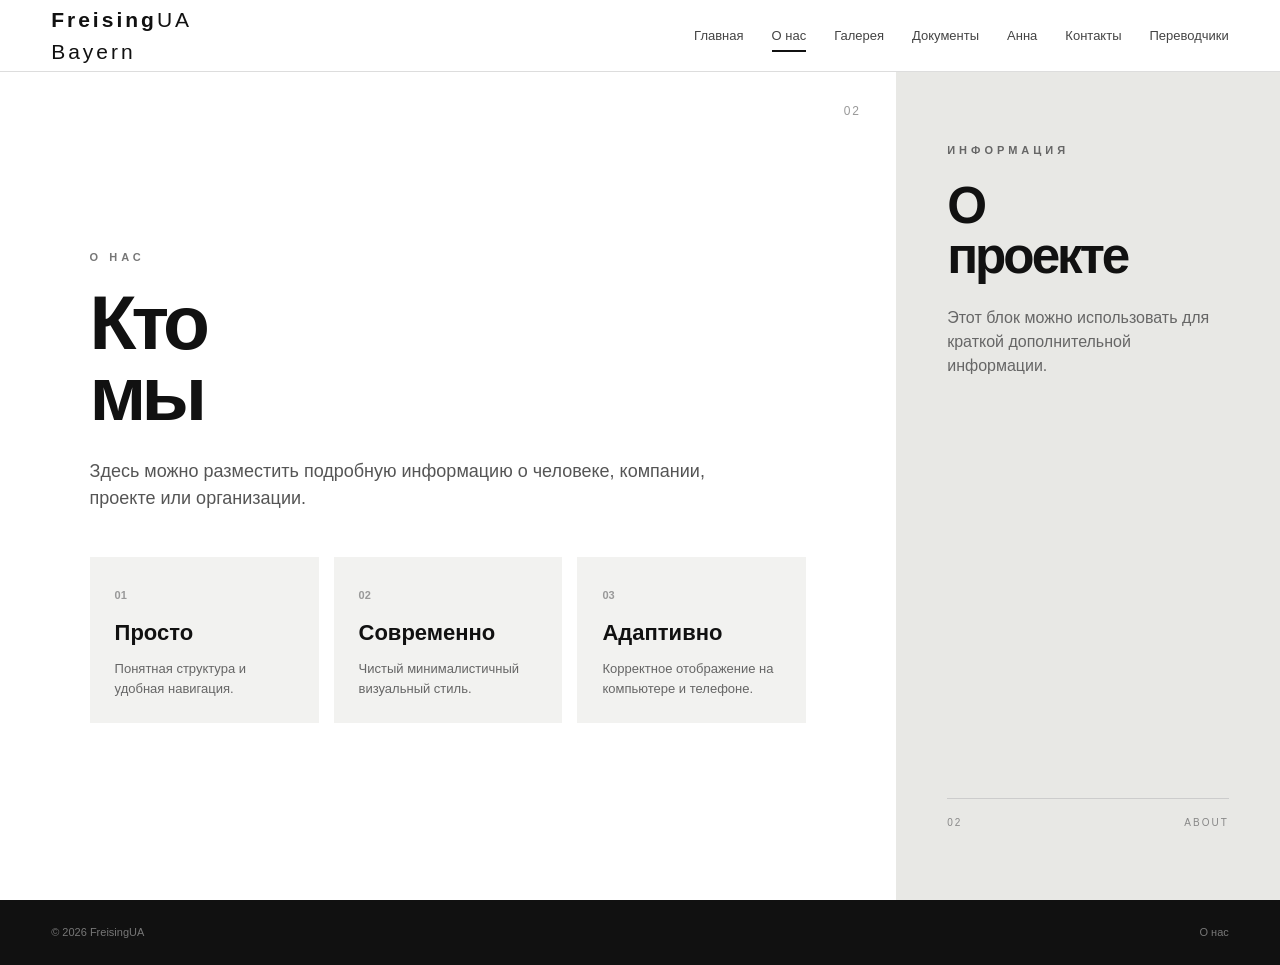
<file: about.html>
<!DOCTYPE html>
<html lang="ru">
<head>
  <meta charset="UTF-8"><meta name="viewport" content="width=device-width, initial-scale=1.0">
  <title>О нас — FreisingUA</title><link rel="stylesheet" href="style.css">
  <link rel="icon" href="/favicon.ico" type="image/x-icon">
</head>
<body>
<header class="header">
  <a class="logo" href="index.html">Freising<span>UA</span> <br>
   <span class="logo-subtext"> Bayern</span>
  </a> 
  
  
  
  <button class="menu-toggle" aria-label="Открыть меню" aria-expanded="false">☰</button>
  <nav class="menu">
    <a href="index.html" target="_blank">Главная</a>
	<a class="active" href="about.html" target="_blank">О нас</a>
    <a href="gallery.html" target="_blank">Галерея</a>
	<a href="documents.html" target="_blank">Документы</a>
    <a href="anna.html" target="_blank">Анна</a>
	<a href="contacts.html" target="_blank">Контакты</a>
	<a href="TRANSLATORS.html" target="_blank">Переводчики</a>
  </nav>
</header>
<main class="layout">
  <section class="main-column page">
    <div class="number">02</div>
    <div class="content">
      <p class="eyebrow">О НАС</p><h1>Кто<br>мы</h1>
      <p class="lead">Здесь можно разместить подробную информацию о человеке, компании, проекте или организации.</p>
      <div class="cards">
        <article><b>01</b><h3>Просто</h3><p>Понятная структура и удобная навигация.</p></article>
        <article><b>02</b><h3>Современно</h3><p>Чистый минималистичный визуальный стиль.</p></article>
        <article><b>03</b><h3>Адаптивно</h3><p>Корректное отображение на компьютере и телефоне.</p></article>
      </div>
    </div>
  </section>
  <aside class="side-column"><div><p class="eyebrow">ИНФОРМАЦИЯ</p><h2>О<br>проекте</h2><p>Этот блок можно использовать для краткой дополнительной информации.</p></div><div class="side-bottom"><span>02</span><span>ABOUT</span></div></aside>
</main>
<footer><span>© <span id="year"></span> FreisingUA</span><span>О нас</span></footer>
<script src="script.js"></script>
</body>
</html>
</file>
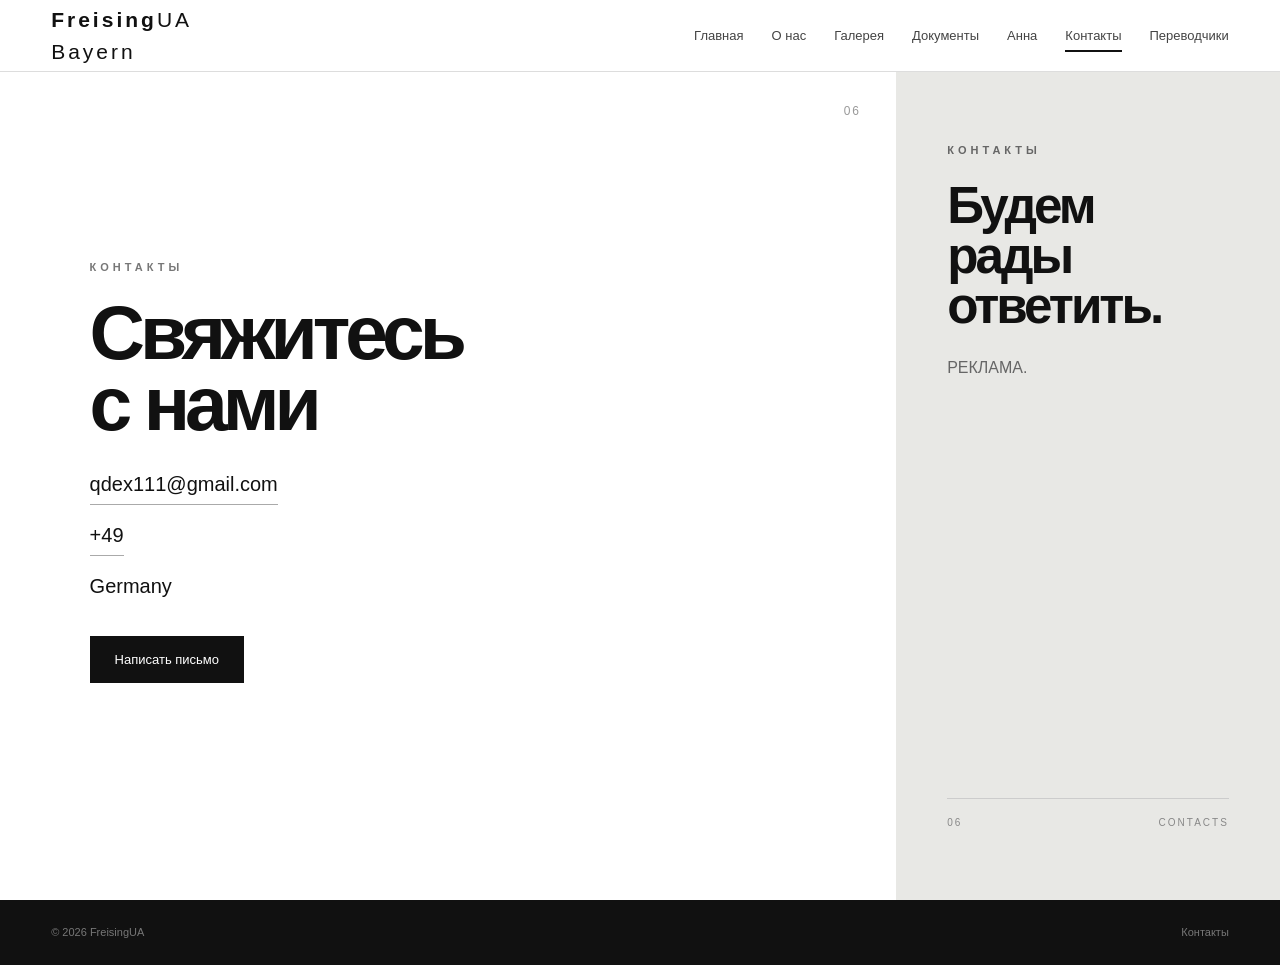
<file: contacts.html>
<!DOCTYPE html>
<html lang="ru">
<head>
  <meta charset="UTF-8"><meta name="viewport" content="width=device-width, initial-scale=1.0">
  <title>Контакты — FreisingUA</title><link rel="stylesheet" href="style.css">
  <link rel="icon" href="/favicon.ico" type="image/x-icon">
</head>
<body>
<header class="header">
   <a class="logo" href="index.html">Freising<span>UA</span> <br>
   <span class="logo-subtext"> Bayern</span>
  </a> 
  <button class="menu-toggle" aria-label="Открыть меню" aria-expanded="false">☰</button>
  <nav class="menu">
    <a href="index.html" target="_blank">Главная</a>
	<a href="about.html" target="_blank">О нас</a>
	<a href="gallery.html" target="_blank">Галерея</a>
    <a href="documents.html" target="_blank">Документы</a>
	<a href="anna.html" target="_blank">Анна</a>
	<a class="active" href="contacts.html" target="_blank">Контакты</a>
	<a href="TRANSLATORS.html" target="_blank">Переводчики</a>
  </nav>
</header>
<main class="layout">
  <section class="main-column page contacts-page">
    <div class="number">06</div>
    <div class="content">
      <p class="eyebrow">КОНТАКТЫ</p><h1>Свяжитесь<br>с нами</h1>
     <div class="contact-list">
  <!-- Здесь заменил ссылку на правильную, а текст оставил ваш (поменяйте на свой email) -->
  <a href="mailto:qdex111@gmail.com">qdex111@gmail.com</a>
  <a href="tel:+490000000000">+49</a>
  <span>Germany</span>
</div>
<!-- Здесь тоже добавляем mailto: -->
<a class="button" href="mailto:qdex111@gmail.com">Написать письмо</a>
    </div>
  </section>
  <aside class="side-column"><div><p class="eyebrow">КОНТАКТЫ</p><h2>Будем<br>рады<br>ответить.</h2><p>РЕКЛАМА.</p></div>
  <div class="side-bottom"><span>06</span><span>CONTACTS</span></div></aside>
</main>
<footer><span>© <span id="year"></span> FreisingUA</span><span>Контакты</span></footer>
<script src="script.js"></script>
</body>
</html>
</file>
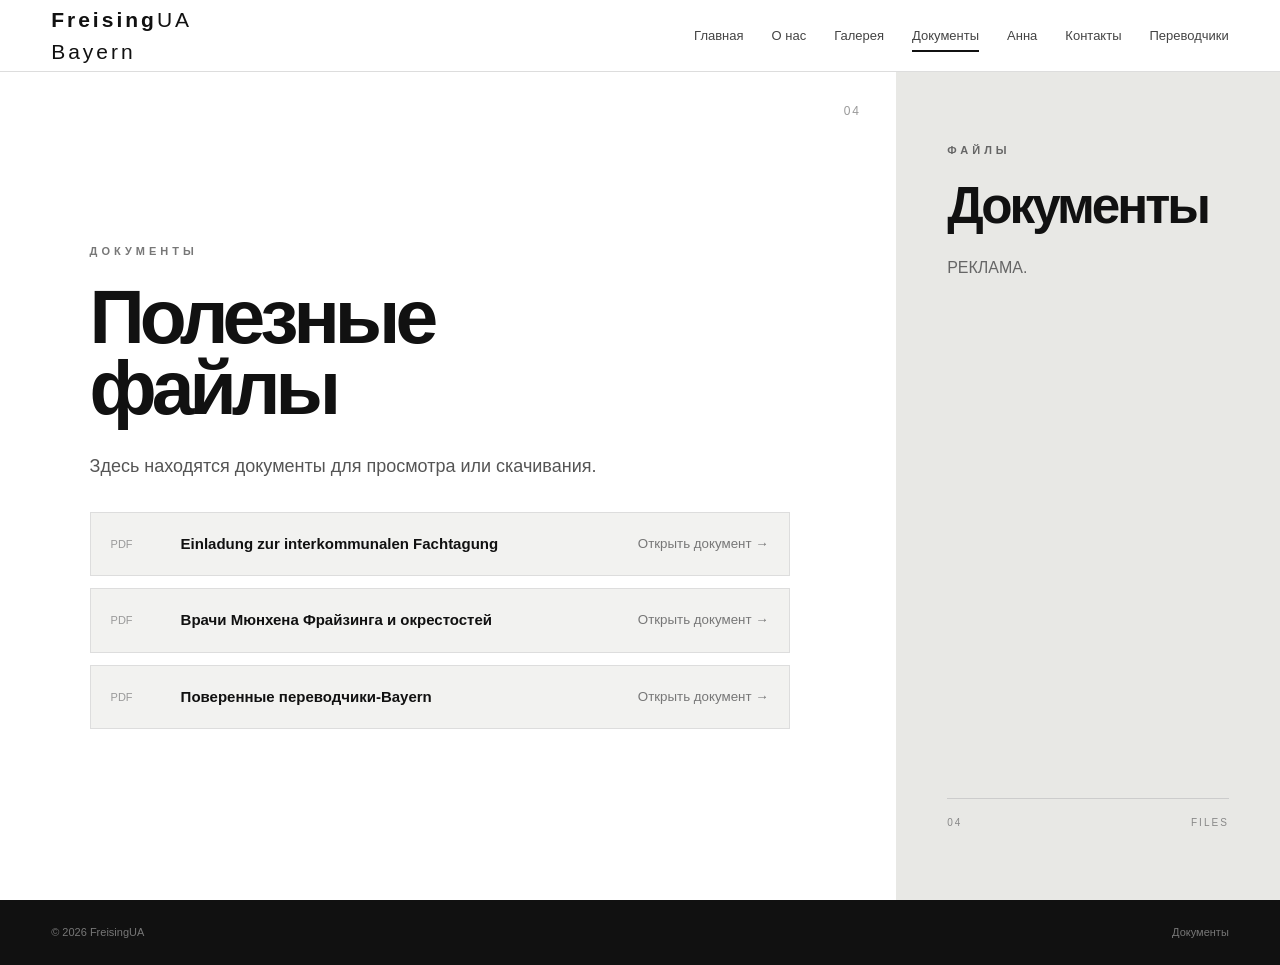
<file: documents.html>
<!DOCTYPE html>
<html lang="ru">
<head>
  <meta charset="UTF-8"><meta name="viewport" content="width=device-width, initial-scale=1.0">
  <title>Документы — FreisingUA</title><link rel="stylesheet" href="style.css">
  <link rel="icon" href="/favicon.ico" type="image/x-icon">
</head>
<body>
<header class="header">
  <a class="logo" href="index.html">Freising<span>UA</span> <br>
   <span class="logo-subtext"> Bayern</span>
  </a> 
  <button class="menu-toggle" aria-label="Открыть меню" aria-expanded="false">☰</button>
  <nav class="menu">
    <a href="index.html" target="_blank">Главная</a>
	<a href="about.html" target="_blank">О нас</a>
	<a href="gallery.html" target="_blank">Галерея</a>
    <a class="active" href="documents.html" target="_blank">Документы</a>
	<a href="anna.html" target="_blank">Анна</a>
	<a href="contacts.html" target="_blank">Контакты</a>
	<a href="TRANSLATORS.html" target="_blank">Переводчики</a>
  </nav>
</header>
<main class="layout">
  <section class="main-column page">
    <div class="number">04</div>
    <div class="content">
      <p class="eyebrow">ДОКУМЕНТЫ</p><h1>Полезные<br>файлы</h1>
      <p class="lead">Здесь находятся документы для просмотра или скачивания.</p>
      <div class="documents">
        <a class="document" href="documents/document-1.pdf" target="_blank"><span>PDF</span><strong>Einladung zur interkommunalen Fachtagung</strong><small>Открыть документ →</small></a>
        <a class="document" href="documents/alldoctor.pdf" target="_blank"><span>PDF</span><strong>Врачи Мюнхена Фрайзинга и окрестостей</strong><small>Открыть документ →</small></a>
        <a class="document" href="documents/Поверенные переводчики-Bayern.pdf" target="_blank"><span>PDF</span><strong>Поверенные переводчики-Bayern</strong><small>Открыть документ →</small></a>
      </div>
    </div>
  </section>
  <aside class="side-column"><div><p class="eyebrow">ФАЙЛЫ</p><h2>Документы</h2><p>РЕКЛАМА.</p></div><div class="side-bottom"><span>04</span><span>FILES</span></div></aside>
</main>
<footer><span>© <span id="year"></span> FreisingUA</span><span>Документы</span></footer>
<script src="script.js"></script>
</body>
</html>
</file>
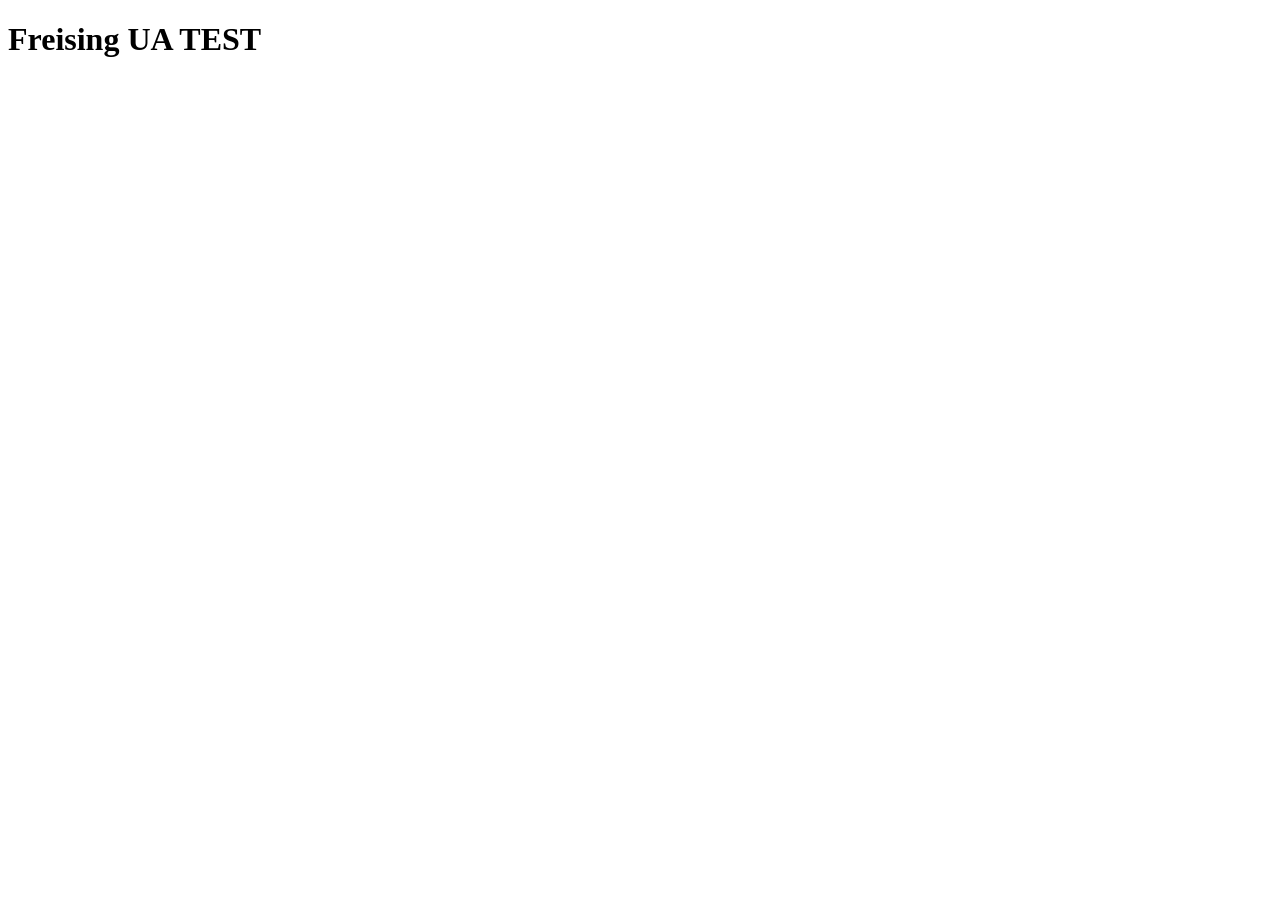
<file: test.html>
<!DOCTYPE html>
<html lang="ru">
<head>
<meta charset="UTF-8">

<meta property="og:title" content="Freising UA TEST">
<meta property="og:description" content="Проверка предпросмотра">
<meta property="og:type" content="website">
<meta property="og:url" content="https://halbergmoos2.freepage.cc/test.html">

<meta property="og:image" content="https://halbergmoos2.freepage.cc/preview.jpg">
<meta property="og:image:type" content="image/jpeg">
<meta property="og:image:width" content="1200">
<meta property="og:image:height" content="630">

<title>Freising UA TEST</title>
</head>

<body>
<h1>Freising UA TEST</h1>
</body>
</html>
</file>
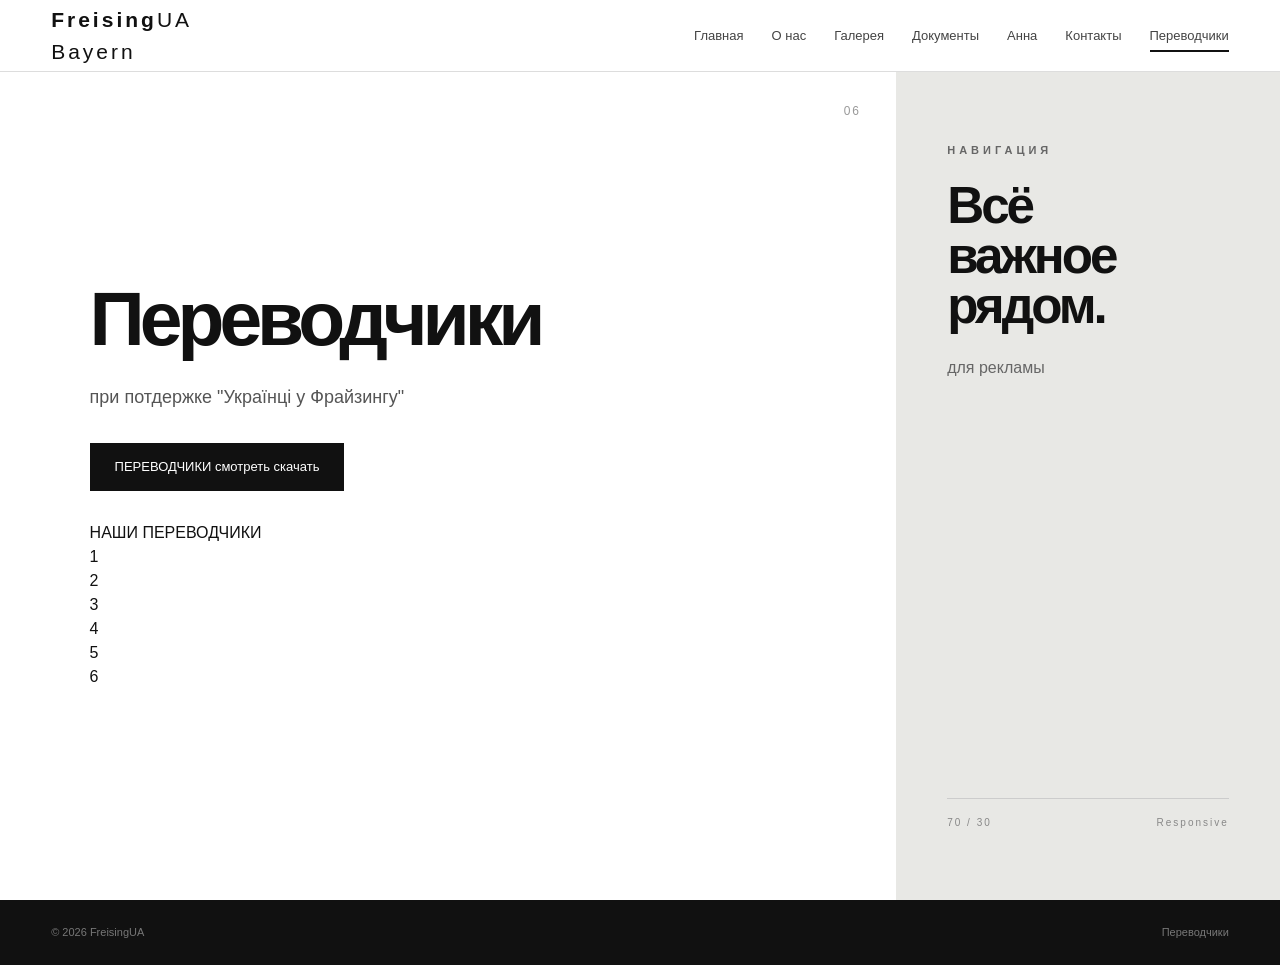
<file: TRANSLATORS.html>
<!DOCTYPE html>
<html lang="ru">
<head>
  <meta charset="UTF-8">
  <meta name="viewport" content="width=device-width, initial-scale=1.0">
  <meta name="description" content="Минималистичный информационный сайт">
  <title>FreisingUA</title>
  <link rel="stylesheet" href="style.css">
  <link rel="icon" href="/favicon.ico" type="image/x-icon">
</head>
<body>
<header class="header">

  
  <a class="logo" href="index.html">Freising<span>UA</span> <br>
   <span class="logo-subtext"> Bayern</span>
  </a> 
 
  
  
  
 
  
  <button class="menu-toggle" aria-label="Открыть меню" aria-expanded="false">☰</button>
  <nav class="menu">
    <a  href="index.html" target="_blank">Главная</a>
    <a href="about.html" target="_blank">О нас</a>
    <a href="gallery.html" target="_blank">Галерея</a>
    <a href="documents.html" target="_blank">Документы</a>
    <a href="anna.html" target="_blank">Анна</a>
    <a href="contacts.html" target="_blank">Контакты</a>
	<a class="active" href="TRANSLATORS.html" target="_blank">Переводчики</a>
  </nav>
</header>

<main class="layout">
  <section class="main-column hero">
    <div class="number">06</div>
    <div class="content">
 
      <h1>Переводчики</h1>
      <p class="lead">при потдержке   "Українці у Фрайзингу"<br></p>
	 
	   
      	 <a class="button" href="documents.html" target="_blank" 
   style="display: inline-block; transition: transform 0.3s ease-in-out;"
   onmouseover="this.style.transform='scale(1.08)'" 
   onmouseout="this.style.transform='scale(1)'">ПЕРЕВОДЧИКИ смотреть скачать</a>
	  

	  <p>НАШИ ПЕРЕВОДЧИКИ<br>
	  1<br>
	  2<br>
	  3<br>
	  4<br>
	  5<br>
	  6<br>
	  </p>


 </div>
  </section>

  <aside class="side-column">
    <div>
      <p class="eyebrow">НАВИГАЦИЯ</p>
      <h2>Всё<br>важное<br>рядом.</h2>
      <p>для рекламы</p>
    </div>
    <div class="side-bottom">
      <span>70 / 30</span>
      <span>Responsive</span>
    </div>
  </aside>
</main>

<footer><span>© <span id="year"></span> FreisingUA</span><span>Переводчики</span></footer>
<script src="script.js"></script>
</body>
</html>
</file>
<file: style.css>
.anna-photo img {
    max-width: 100%;  /* Картинка никогда не будет шире своего контейнера или экрана */
    height: auto;     /* Пропорции фотографии полностью сохранятся при сжатии */
    display: block;   /* Убирает лишний отступ снизу под картинкой */
    margin: 0 auto;   /* Выравнивает фото по центру, если оно меньше ширины экрана */
}



*{margin:0;padding:0;box-sizing:border-box}
html{scroll-behavior:smooth}
body{font-family:Arial,Helvetica,sans-serif;background:#f4f4f2;color:#111;line-height:1.5}
a{color:inherit;text-decoration:none}
.header{position:fixed;top:0;left:0;width:100%;height:72px;padding:0 4%;display:flex;align-items:center;justify-content:space-between;background:rgba(255,255,255,.94);backdrop-filter:blur(14px);border-bottom:1px solid #ddd;z-index:1000}
.logo{font-size:21px;font-weight:800;letter-spacing:3px}.logo span{font-weight:400}
.menu{display:flex;gap:28px;align-items:center}.menu a{font-size:13px;color:#444;position:relative}.menu a:after{content:"";position:absolute;left:0;bottom:-7px;width:0;height:2px;background:#111;transition:.25s}.menu a:hover:after,.menu a.active:after{width:100%}
.menu-toggle{display:none;border:0;background:none;font-size:27px;cursor:pointer}
.layout{display:flex;min-height:100vh;padding-top:72px}
.main-column{width:70%;min-height:calc(100vh - 72px);padding:70px 7%;position:relative;display:flex;align-items:center;background:#fff}
.side-column{width:30%;min-height:calc(100vh - 72px);padding:70px 4%;background:#e8e8e5;display:flex;flex-direction:column;justify-content:space-between;position:relative}
.content{width:100%;max-width:900px;margin:auto}.number{position:absolute;top:30px;right:35px;font-size:12px;color:#999;letter-spacing:2px}
.eyebrow{font-size:11px;font-weight:700;letter-spacing:4px;color:#777;margin-bottom:22px}
h1{font-size:clamp(48px,6vw,90px);line-height:.92;letter-spacing:-5px;margin-bottom:30px}
h2{font-size:clamp(35px,4vw,58px);line-height:.98;letter-spacing:-3px;margin-bottom:25px}
h3{font-size:22px;margin:10px 0}.lead{font-size:18px;color:#555;max-width:650px;margin-bottom:32px}
.side-column h2{font-size:clamp(38px,4vw,62px)}.side-column p{color:#666;max-width:300px}.side-bottom{display:flex;justify-content:space-between;border-top:1px solid #ccc;padding-top:16px;font-size:10px;letter-spacing:2px;color:#888}

.button{display:inline-block;background:#111;color:#fff;padding:14px 25px;font-size:13px;transition:.25s;
margin-bottom: 30px; /* <-- ДОБАВЬТЕ ЭТУ СТРОКУ (задайте любой размер отступа в пикселях) */
}
}
.button:hover{background:#444;transform:translateY(-2px)}

.cards{display:grid;grid-template-columns:repeat(3,1fr);gap:15px;margin-top:45px}.cards article{background:#f2f2f0;padding:25px;min-height:150px}.cards b{font-size:11px;color:#999}.cards p{font-size:13px;color:#666}
.gallery{display:grid;grid-template-columns:repeat(2,1fr);gap:15px}.gallery figure{height:230px;overflow:hidden;background:#ddd}.gallery img{width:100%;height:100%;object-fit:cover;transition:.5s}.gallery figure:hover img{transform:scale(1.06)}
.documents{display:grid;gap:12px;max-width:700px}.document{display:grid;grid-template-columns:55px 1fr auto;align-items:center;gap:15px;padding:20px;background:#f2f2f0;border:1px solid #ddd;transition:.25s}.document:hover{background:#e8e8e5}.document span{font-size:11px;color:#999}.document strong{font-size:15px}.document small{color:#777}
.anna-layout{display:grid;grid-template-columns:minmax(220px,350px) 1fr;gap:45px;align-items:center}.anna-photo{height:430px;overflow:hidden;background:#ddd}.anna-photo img{width:100%;height:100%;object-fit:cover}.anna-layout p{color:#666;margin-bottom:20px}
.contact-list{display:flex;flex-direction:column;gap:15px;margin-bottom:35px;font-size:20px}.contact-list a{width:max-content;border-bottom:1px solid #aaa;padding-bottom:5px}
footer{height:65px;background:#111;color:#777;padding:0 4%;display:flex;align-items:center;justify-content:space-between;font-size:11px}
@media(max-width:1000px){.menu{gap:16px}.menu a{font-size:12px}.main-column{padding:60px 5%}.side-column{padding:60px 3%}.cards{grid-template-columns:1fr}.anna-layout{grid-template-columns:1fr}.anna-photo{height:320px}}
@media(max-width:750px){.header{height:65px;padding:0 20px}.menu-toggle{display:block}.menu{display:none;position:absolute;top:65px;left:0;width:100%;background:#fff;flex-direction:column;gap:0;border-bottom:1px solid #ddd}.menu.open{display:flex}.menu a{width:100%;padding:16px 22px;border-bottom:1px solid #eee}.menu a:after{display:none}.layout{flex-direction:column;padding-top:65px}.main-column,.side-column{width:100%;min-height:auto}.main-column{padding:90px 28px}.side-column{padding:60px 28px;gap:60px}.hero{min-height:75vh}.gallery{grid-template-columns:1fr 1fr}.gallery figure{height:180px}.document{grid-template-columns:45px 1fr}.document small{display:none}.anna-layout{grid-template-columns:1fr}.anna-photo{height:360px}footer{height:auto;padding:22px 28px;gap:10px;flex-direction:column;align-items:flex-start}}
@media(max-width:420px){h1{font-size:50px;letter-spacing:-3px}.gallery{grid-template-columns:1fr}.gallery figure{height:220px}}
 
 /* Полный сброс параметров для мобильных телефонов */
@media (max-width: 750px) {
    .anna-layout {
        display: flex !important;
        flex-direction: column !important; /* Выстраиваем блоки строго друг под другом */
        gap: 20px !important;
        width: 100% !important;
    }

    .anna-photo {
        width: 100% !important;
        max-width: 100% !important;
        height: auto !important; /* Убираем фиксированную высоту 360px/430px */
        overflow: visible !important;
    }

    .anna-photo img {
        width: 100% !important;
        max-width: 100% !important;
        height: auto !important; /* Картинка сжимается по пропорциям */
        object-fit: contain !important;
    }
}

.video-responsive {
    width: 100%;
    max-width: 700px;        /* Максимальная ширина видео на больших экранах ПК */
    margin: 30px auto;       /* Центрирует плеер и делает красивые отступы сверху и снизу */
    aspect-ratio: 16 / 9;    /* Удерживает правильные пропорции, чтобы не было черных полос */
    box-sizing: border-box;
}

.video-responsive iframe {
    width: 100% !important;
    height: 100% !important;
    border: 0;
    display: block;
}
/* Намертво фиксируем правую колонку на компьютерах */
@media (min-width: 751px) {
    .layout {
        display: block; /* Сбрасываем флекс, чтобы левая колонка заняла нужное место */
        position: relative;
    }

    .main-column {
        width: 70% !important; /* Левая колонка занимает свои 70% */
    }

    .side-column {
        position: fixed !important;
        top: 72px;            /* Оставляем место под вашу шапку сайту */
        right: 0;             /* Прижимаем строго к правому краю экрана */
        width: 30% !important; /* Задаем жесткую ширину в 30% */
        height: calc(100vh - 72px) !important; /* Растягиваем на всю высоту экрана */
        z-index: 900;         /* Помещаем поверх основного фона, но под шапку */
    }
}
 
/* Исходное состояние картинки внутри блока */
.anna-photo img {
    transition: scale 0.4s ease-in-out !important; /* Плавность для масштабирования */
    scale: 1 !important;                           /* Базовый масштаб */
}

/* Эффект увеличения при наведении мышки на контейнер */
.anna-photo:hover img {
    scale: 1.06 !important; /* Увеличивает картинку на 6% */
}

/* Контейнер для автора перед статьей */
.author-block {
    display: flex;
    align-items: center;    /* Выравнивает аватарку и текст строго по центру */
    gap: 12px;              /* Расстояние между значком и текстом */
    margin-bottom: 25px;    /* Отступ снизу, чтобы отделить автора от текста статьи */
}

/* Круглый значок в стиле WhatsApp */
.author-avatar {
    width: 38px;               /* Оптимальный размер для текста статьи */
    height: 38px;
    background-color: #25D366; /* Зеленый цвет WhatsApp */
    color: #ffffff;            /* Белая буква */
    border-radius: 50%;        /* Делает блок идеально круглым */
    
    /* Центрирование буквы внутри кружка */
    display: flex;
    align-items: center;
    justify-content: center;
    
    font-size: 16px;
    font-weight: bold;
    user-select: none;         /* Чтобы букву нельзя было случайно выделить мышкои */
}

/* Блок с текстом справа от аватарки */
.author-info {
    display: flex;
    flex-direction: column;    /* Имя будет сверху, а дата — снизу */
    line-height: 1.2;
}

/* Имя автора */
.author-name {
    font-size: 14px;
    font-weight: 700;          /* Делает имя полужирным */
    color: #111;
}

/* Дата публикации */
.author-date {
    font-size: 11px;
    color: #888;               /* Серый цвет для даты */
    margin-top: 2px;
}

/* Стили для всплывающего окна (модалки) */
.modal {
  display: none; /* Скрыто по умолчанию */
  position: fixed;
  z-index: 1000; /* Поверх всех элементов */
  left: 0;
  top: 0;
  width: 100%;
  height: 100%;
  background-color: rgba(0, 0, 0, 0.9); /* Черный фон с прозрачностью */
  justify-content: center;
  align-items: center;
}

/* Класс, который будет добавляться через JS для показа окна */
.modal.active {
  display: flex;
}

/* Стиль для увеличенного изображения */
.modal-content {
  max-width: 90%;
  max-height: 90%;
  object-fit: contain;
  border-radius: 4px;
}

/* Кнопка закрытия (крестик) */
.modal-close {
  position: absolute;
  top: 20px;
  right: 35px;
  color: #fff;
  font-size: 40px;
  font-weight: bold;
  cursor: pointer;
  transition: 0.3s;
}

.modal-close:hover {
  color: #bbb;
}
</file>
